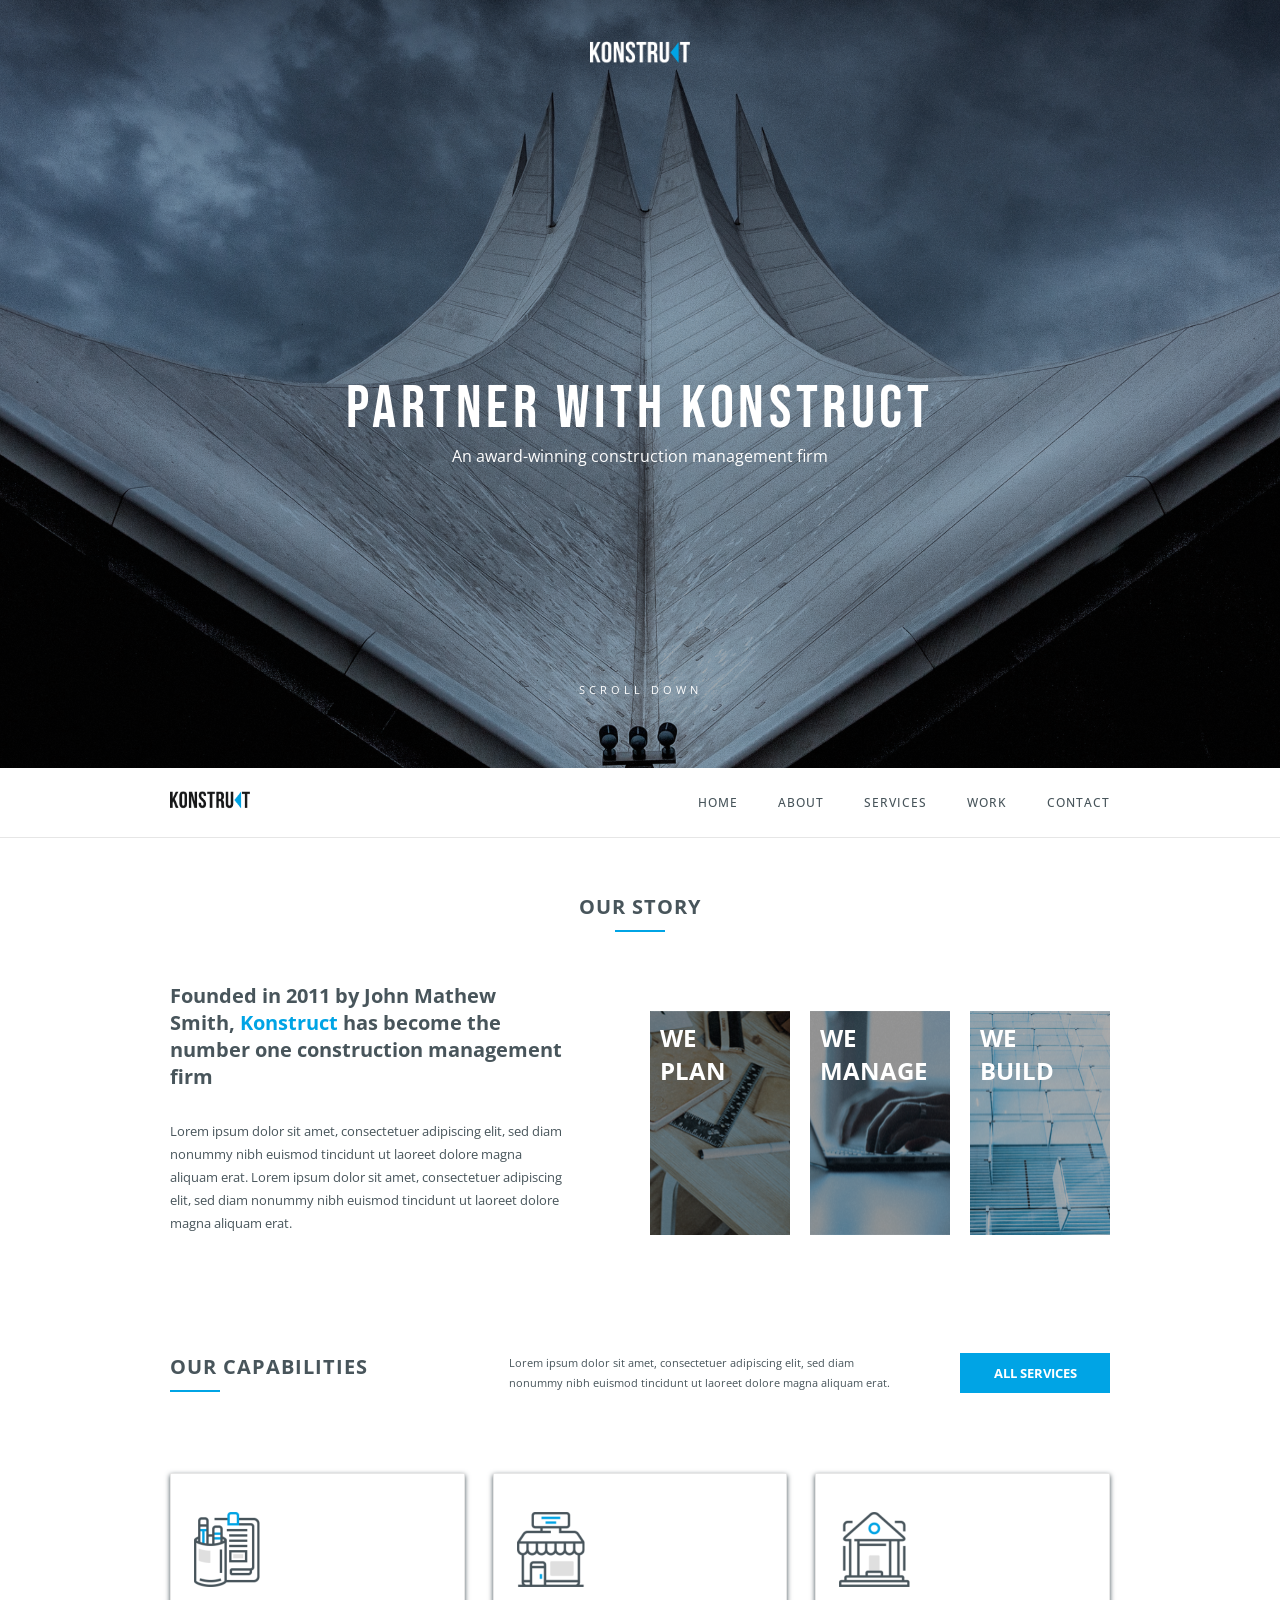
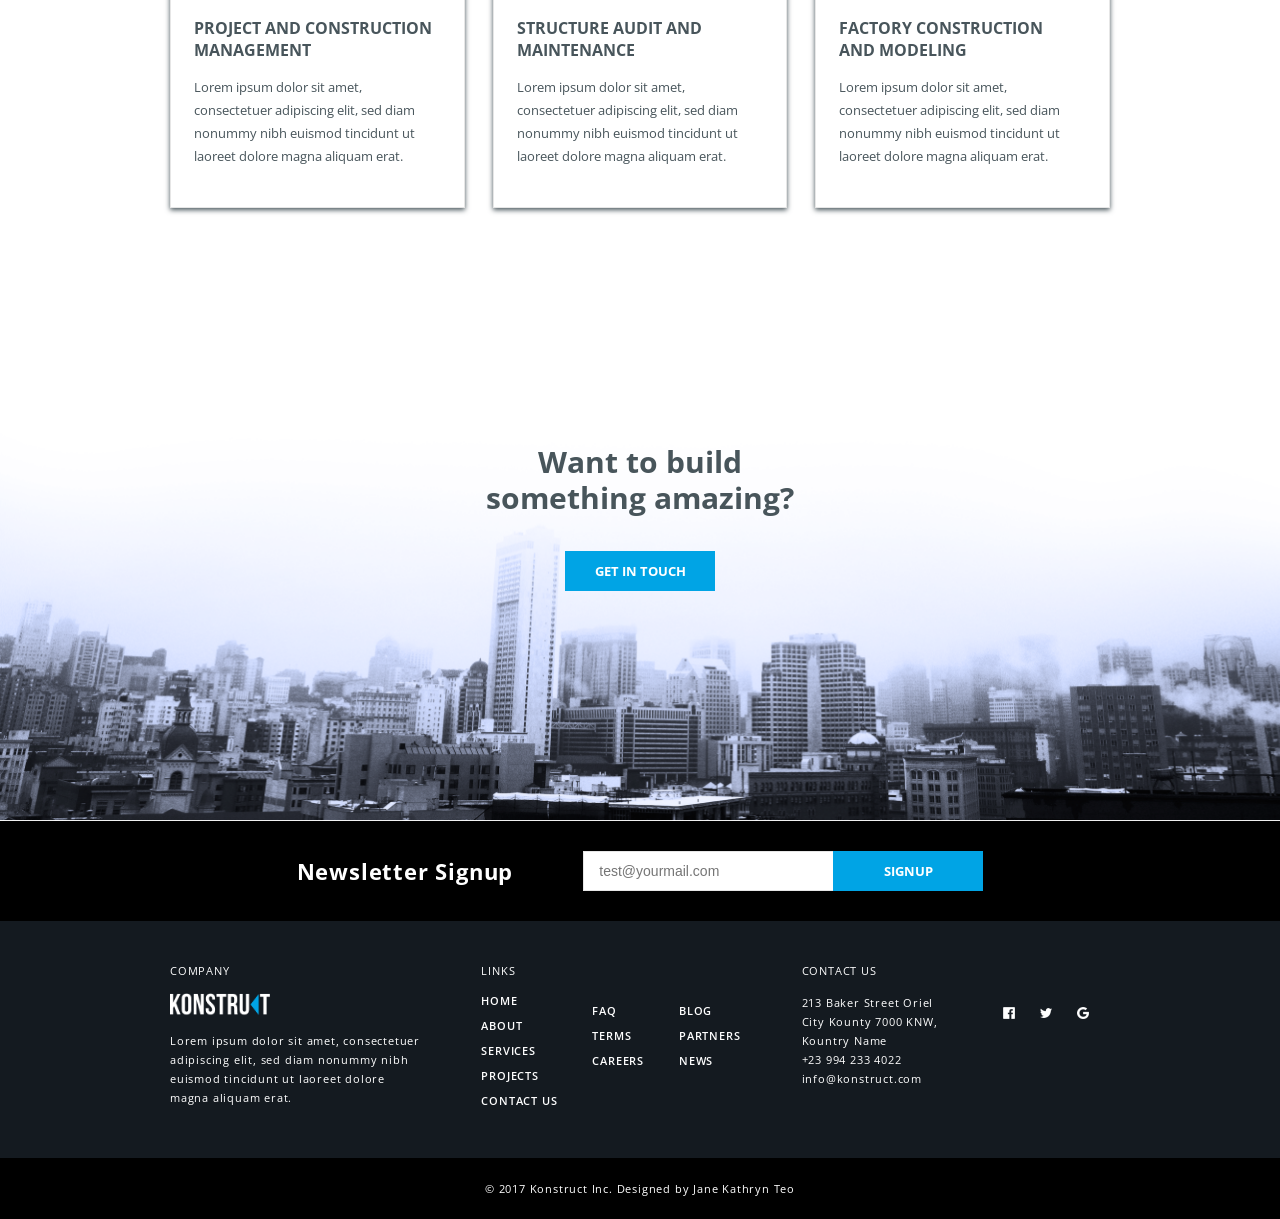
<file: index.html>
<!doctype html>
<html lang="ru">
  <head>
    <meta charset="UTF-8" />
    <meta name="viewport" content="width=device-width, initial-scale=1.0" />
    <link rel="stylesheet" href="Konstruct.css" />
    <link rel="stylesheet" href="Konstruct-media.css">
    <title>Konstruct</title>
  </head>
  <body>
    <section class="header">
      <div class="container">
        <div class="header__content">
          <a href="https://ya.ru/"
            ><img
              class="header__img"
              src="img/company-logo-white.png"
              alt="logo"
          /></a>
          <div class="header__text">
            <h1 class="header__h1">Partner with konstruct</h1>
            <p class="header__p">
              An award-winning construction management firm
            </p>
          </div>
          <a href="#scroll" class="scroll-down">Scroll down</a>
        </div>
      </div>
    </section>
    <nav id="scroll" class="menu">
      <div class="container">
        <div class="menu__inside">
          <a href="https://ya.ru/"
            ><img src="img/company-logo-black.png" alt="" class="menu__img"
          /></a>
          <div class="menu__list">
            <ul>
              <li><a href="https://ya.ru/">Home</a></li>
              <li><a href="https://ya.ru/">About</a></li>
              <li><a href="https://ya.ru/">Services</a></li>
              <li><a href="https://ya.ru/">Work</a></li>
              <li><a href="https://ya.ru/">Contact</a></li>
            </ul>
          </div>
        </div>
      </div>
    </nav>
    <section class="our-story">
      <div class="container">
        <div class="our-story__header">
          <p class="our-story__header-text">Our story</p>
          <div class="blue-line"></div>
        </div>
        <div class="our-story__inside">
          <div class="our-story__inside__left">
            <p class="our-story__inside-text-1">
              Founded in 2011 by John Mathew Smith,
              <span class="accent-color-text">Konstruct</span> has become the
              number one construction management firm
            </p>
            <p class="our-story__inside-text-2">
              Lorem ipsum dolor sit amet, consectetuer adipiscing elit, sed diam
              nonummy nibh euismod tincidunt ut laoreet dolore magna aliquam
              erat. Lorem ipsum dolor sit amet, consectetuer adipiscing elit,
              sed diam nonummy nibh euismod tincidunt ut laoreet dolore magna
              aliquam erat.
            </p>
          </div>
          <div class="our-story__inside__right">
            <div class="inside__right__img">
              <p>
                We <br />
                plan
              </p>
              <img src="img/We plan.png" alt="" />
            </div>
            <div class="inside__right__img">
              <p>
                We <br />
                manage
              </p>
              <img src="img/We manage.png" alt="" />
            </div>
            <div class="inside__right__img">
              <p>
                We <br />
                build
              </p>
              <img src="img/We build.png" alt="" />
            </div>
          </div>
        </div>
      </div>
    </section>
    <section class="our-capabilities">
      <div class="container">
        <div class="our-capabilities__header">
          <div class="our-capabilities__header__left">
            <p class="our-story__header-text">Our capabilities</p>
            <div class="blue-line"></div>
          </div>
          <p class="our-capabilities__header_p">
            Lorem ipsum dolor sit amet, consectetuer adipiscing elit, sed diam
            nonummy nibh euismod tincidunt ut laoreet dolore magna aliquam erat.
          </p>
          <a href="https://ya.ru" class="accent-button">All services</a>
        </div>
        <div class="our_capabilities__inside">
          <div class="our_capabilities__inside__item">
            <img src="img/kons1.png" alt="" class="item__image" />
            <p class="item__text1">PROJECT AND CONSTRUCTION MANAGEMENT</p>
            <p class="item__text2">
              Lorem ipsum dolor sit amet, consectetuer adipiscing elit, sed diam
              nonummy nibh euismod tincidunt ut laoreet dolore magna aliquam
              erat.
            </p>
          </div>
          <div class="our_capabilities__inside__item">
            <img src="img/Kons2.png" alt="" class="item__image" />
            <p class="item__text1">STRUCTURE AUDIT AND MAINTENANCE</p>
            <p class="item__text2">
              Lorem ipsum dolor sit amet, consectetuer adipiscing elit, sed diam
              nonummy nibh euismod tincidunt ut laoreet dolore magna aliquam
              erat.
            </p>
          </div>
          <div class="our_capabilities__inside__item">
            <img src="img/Kons3.png" alt="" class="item__image" />
            <p class="item__text1">FACTORY CONSTRUCTION AND MODELING</p>
            <p class="item__text2">
              Lorem ipsum dolor sit amet, consectetuer adipiscing elit, sed diam
              nonummy nibh euismod tincidunt ut laoreet dolore magna aliquam
              erat.
            </p>
          </div>
        </div>
      </div>
    </section>
    <section class="getintouch">
      <div class="container">
        <div class="getintouch__inside">
          <p class="getintouch__text">Want to build something amazing?</p>
          <a href="https://ya.ru" class="accent-button">Get in touch</a>
        </div>
      </div>
    </section>
    <section class="signup">
      <div class="container">
        <div class="signup__inside">
          <p class="signup__text">Newsletter Signup</p>
          <input
            class="signup__input"
            type="email"
            placeholder="test@yourmail.com"
          />
          <a href="https://ya.ru" class="accent-button">Signup</a>
        </div>
      </div>
    </section>
    <section class="footer">
      <div class="footer__top">
        <div class="container">
          <div class="footer__inside">
            <div class="footer__inside__item">
              <p class="footer__inside__item-text1">Company</p>
              <img
                class="footer__logo"
                src="img/company-logo-white.png"
                alt="logo"
              />
              <p class="footer__inside__item-text2">
                Lorem ipsum dolor sit amet, consectetuer adipiscing elit, sed
                diam nonummy nibh euismod tincidunt ut laoreet dolore magna
                aliquam erat.
              </p>
            </div>
            <div class="footer__inside__item">
              <div class="footer__inside__item__inside">
                <p class="footer__inside__item-text1">Links</p>
                <a href="https://ya.ru" class="footer__link">Home</a>
                <a href="https://ya.ru" class="footer__link">About</a>
                <a href="https://ya.ru" class="footer__link">Services</a>
                <a href="https://ya.ru" class="footer__link">Projects</a>
                <a href="https://ya.ru" class="footer__link">Contact us</a>
              </div>
              <div class="footer__inside__item__inside">
                <a href="https://ya.ru" class="footer__link">Faq</a>
                <a href="https://ya.ru" class="footer__link">Terms</a>
                <a href="https://ya.ru" class="footer__link">Careers</a>
              </div>
              <div class="footer__inside__item__inside">
                <a href="https://ya.ru" class="footer__link">Blog</a>
                <a href="https://ya.ru" class="footer__link">Partners</a>
                <a href="https://ya.ru" class="footer__link">News</a>
              </div>
            </div>
            <div class="footer__inside__item">
              <p class="footer__inside__item-text1">Contact us</p>
              <p class="footer__inside__item-text2">
                213 Baker Street Oriel City Kounty 7000 KNW, Kountry Name
              </p>
              <p class="footer__inside__item-text2">+23 994 233 4022</p>
              <p class="footer__inside__item-text2">info@konstruct.com</p>
            </div>
            <div class="footer__inside__item">
              <div class="footer__socials">
                <a href="https://facebook.com"><img src="img/facebook.png" alt="" /></a>
                <a href="https://x.com"><img src="img/Twitter.png" alt="" /></a>
                <a href="https://google.com"><img src="img/Google.png" alt="" /></a>
              </div>
            </div>
          </div>
        </div>
      </div>
      <div class="footer__bottom">
        <div class="container">
          <div class="footer__bottom__inside">
            <p class="footer__bottom__inside-p">© 2017 Konstruct Inc. Designed by Jane Kathryn Teo</p>
          </div>
        </div>
      </div>
    </section>
  </body>
</html>
</file>
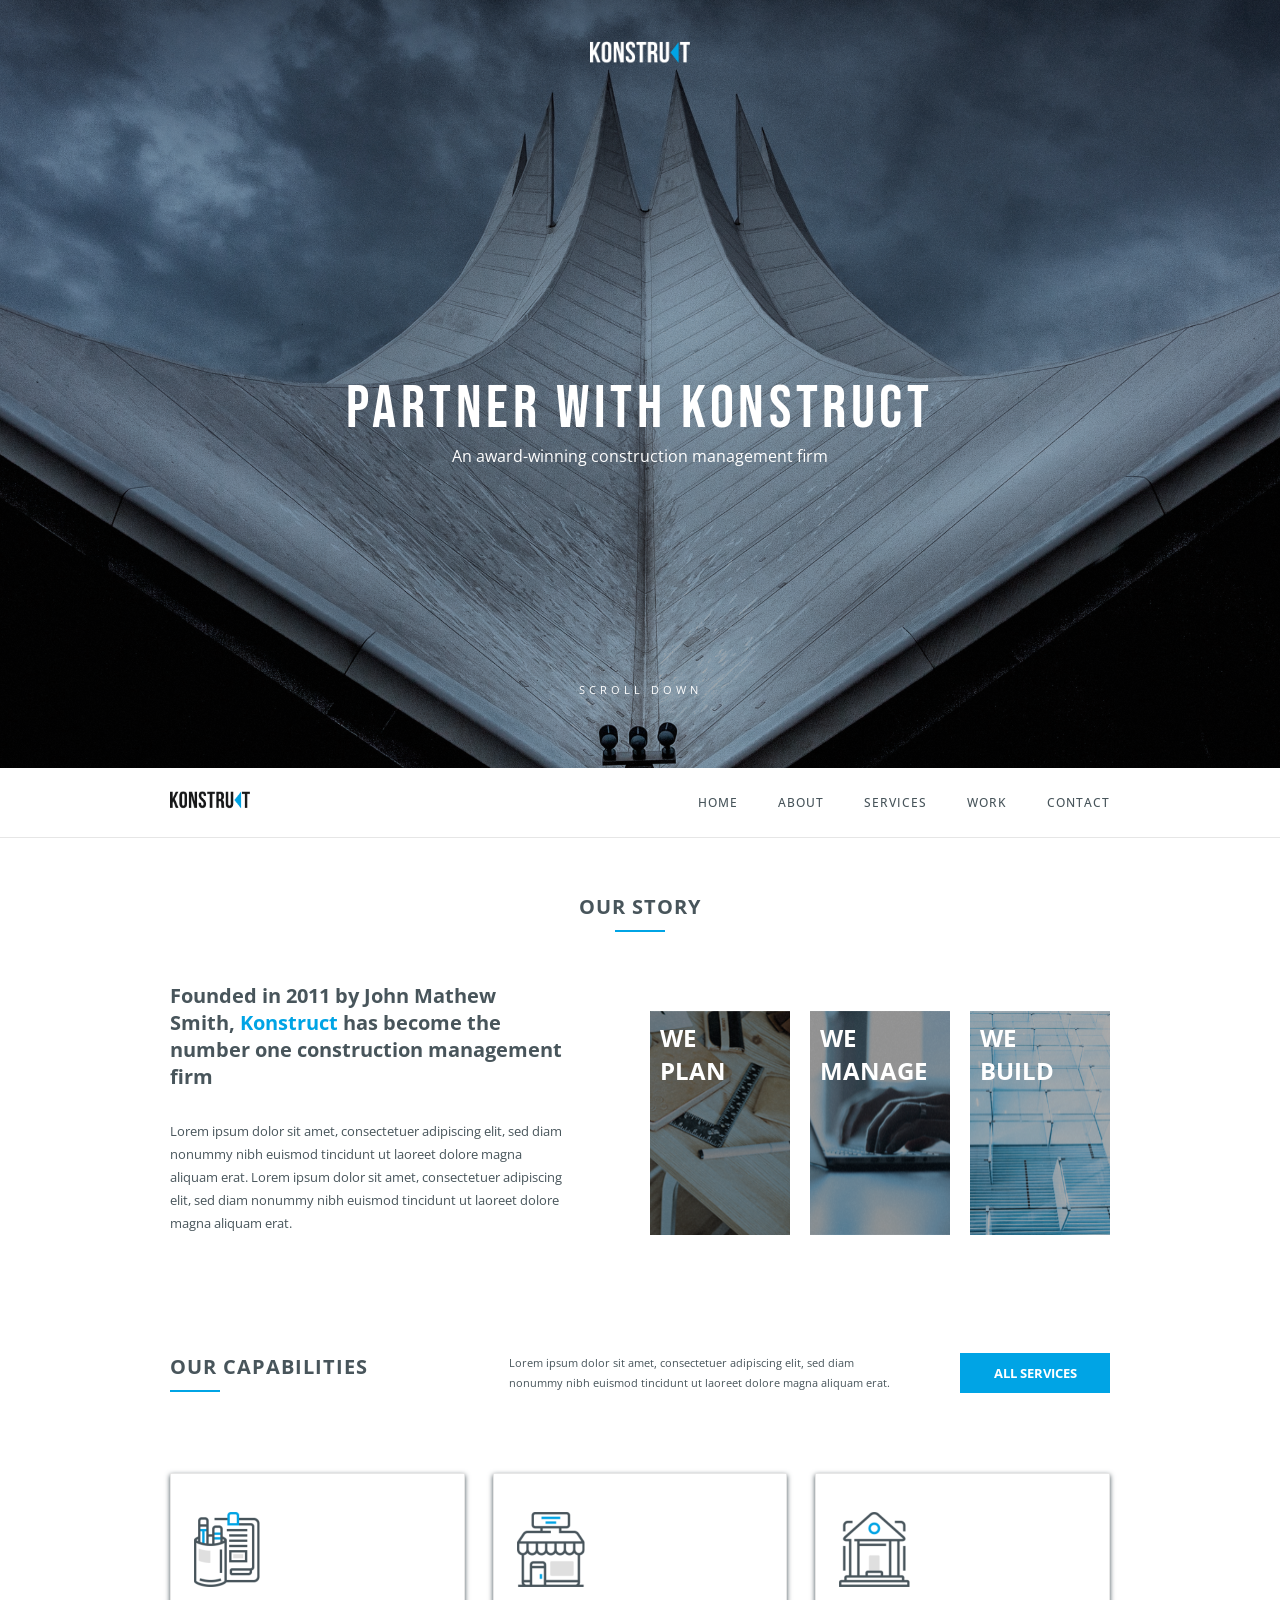
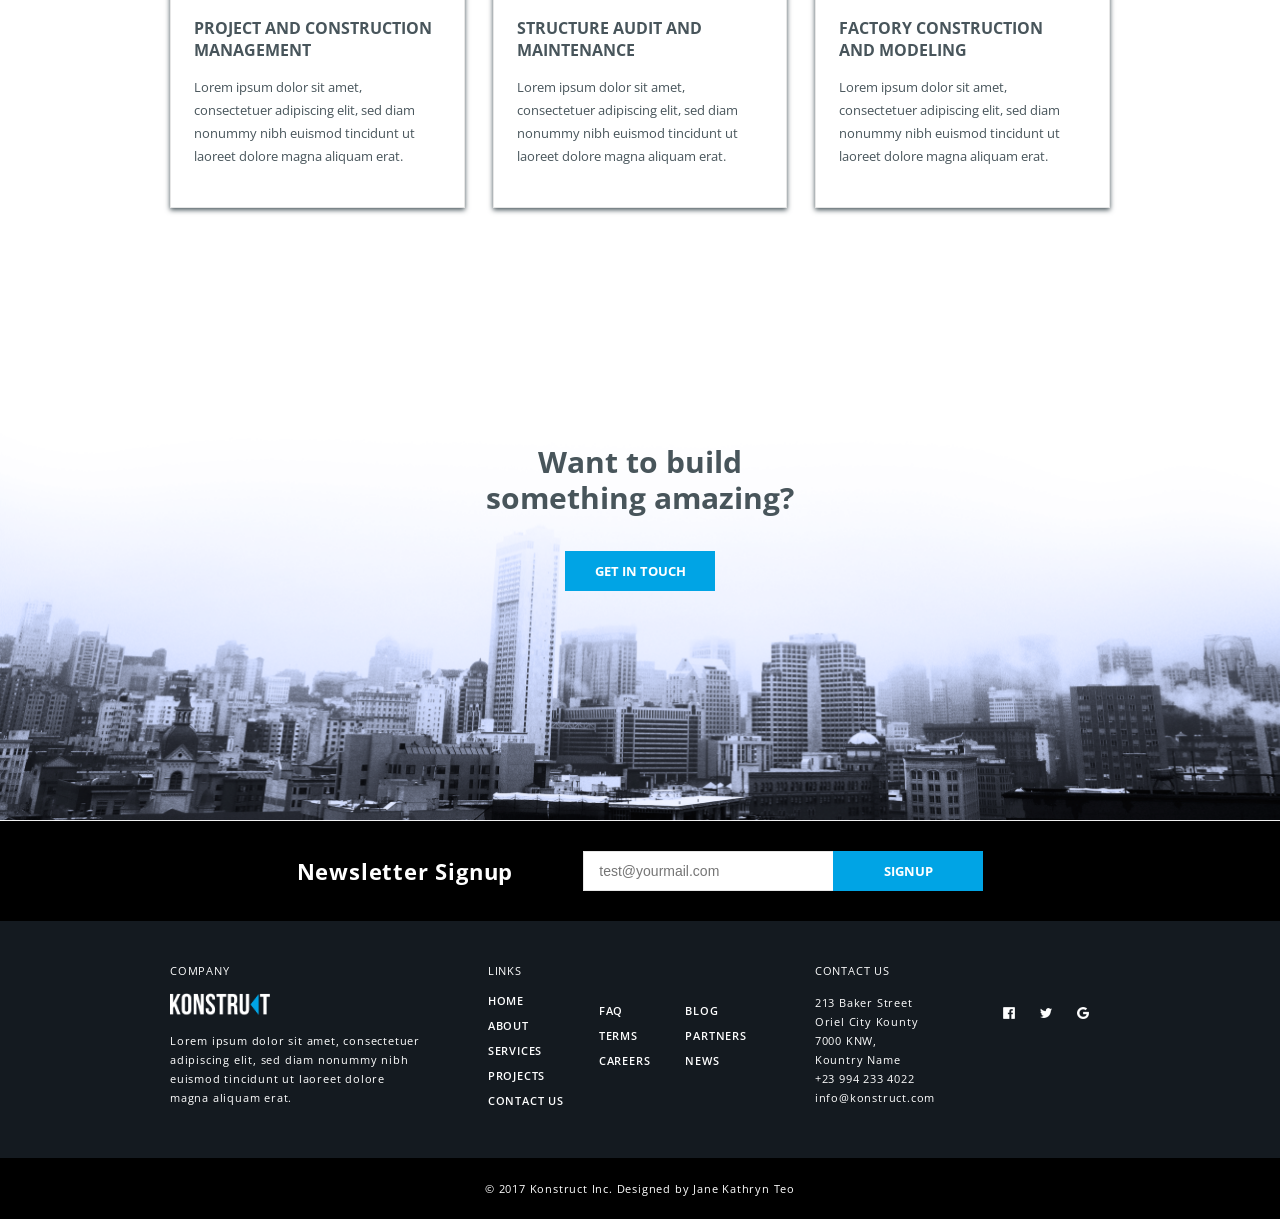
<file: Konstruct.html>
<!doctype html>
<html lang="ru">
  <head>
    <meta charset="UTF-8" />
    <meta name="viewport" content="width=device-width, initial-scale=1.0" />
    <link rel="stylesheet" href="Konstruct.css" />
    <title>Konstruct</title>
  </head>
  <body>
    <section class="header">
      <div class="container">
        <div class="header__content">
          <a href="https://ya.ru/"
            ><img
              class="header__img"
              src="img/company-logo-white.png"
              alt="logo"
          /></a>
          <div class="header__text">
            <h1 class="header__h1">Partner with konstruct</h1>
            <p class="header__p">
              An award-winning construction management firm
            </p>
          </div>
          <a href="#scroll" class="scroll-down">Scroll down</a>
        </div>
      </div>
    </section>
    <nav id="scroll" class="menu">
      <div class="container">
        <div class="menu__inside">
          <a href="https://ya.ru/"
            ><img src="img/company-logo-black.png" alt="" class="menu__img"
          /></a>
          <div class="menu__list">
            <ul>
              <li><a href="https://ya.ru/">Home</a></li>
              <li><a href="https://ya.ru/">About</a></li>
              <li><a href="https://ya.ru/">Services</a></li>
              <li><a href="https://ya.ru/">Work</a></li>
              <li><a href="https://ya.ru/">Contact</a></li>
            </ul>
          </div>
        </div>
      </div>
    </nav>
    <section class="our-story">
      <div class="container">
        <div class="our-story__header">
          <p class="our-story__header-text">Our story</p>
          <div class="blue-line"></div>
        </div>
        <div class="our-story__inside">
          <div class="our-story__inside__left">
            <p class="our-story__inside-text-1">
              Founded in 2011 by John Mathew Smith,
              <span class="accent-color-text">Konstruct</span> has become the
              number one construction management firm
            </p>
            <p class="our-story__inside-text-2">
              Lorem ipsum dolor sit amet, consectetuer adipiscing elit, sed diam
              nonummy nibh euismod tincidunt ut laoreet dolore magna aliquam
              erat. Lorem ipsum dolor sit amet, consectetuer adipiscing elit,
              sed diam nonummy nibh euismod tincidunt ut laoreet dolore magna
              aliquam erat.
            </p>
          </div>
          <div class="our-story__inside__right">
            <div class="inside__right__img">
              <p>
                We <br />
                plan
              </p>
              <img src="img/We plan.png" alt="" />
            </div>
            <div class="inside__right__img">
              <p>
                We <br />
                manage
              </p>
              <img src="img/We manage.png" alt="" />
            </div>
            <div class="inside__right__img">
              <p>
                We <br />
                build
              </p>
              <img src="img/We build.png" alt="" />
            </div>
          </div>
        </div>
      </div>
    </section>
    <section class="our-capabilities">
      <div class="container">
        <div class="our-capabilities__header">
          <div class="our-capabilities__header__left">
            <p class="our-story__header-text">Our capabilities</p>
            <div class="blue-line"></div>
          </div>
          <p class="our-capabilities__header_p">
            Lorem ipsum dolor sit amet, consectetuer adipiscing elit, sed diam
            nonummy nibh euismod tincidunt ut laoreet dolore magna aliquam erat.
          </p>
          <a href="https://ya.ru" class="accent-button">All services</a>
        </div>
        <div class="our_capabilities__inside">
          <div class="our_capabilities__inside__item">
            <img src="img/kons1.png" alt="" class="item__image" />
            <p class="item__text1">PROJECT AND CONSTRUCTION MANAGEMENT</p>
            <p class="item__text2">
              Lorem ipsum dolor sit amet, consectetuer adipiscing elit, sed diam
              nonummy nibh euismod tincidunt ut laoreet dolore magna aliquam
              erat.
            </p>
          </div>
          <div class="our_capabilities__inside__item">
            <img src="img/Kons2.png" alt="" class="item__image" />
            <p class="item__text1">STRUCTURE AUDIT AND MAINTENANCE</p>
            <p class="item__text2">
              Lorem ipsum dolor sit amet, consectetuer adipiscing elit, sed diam
              nonummy nibh euismod tincidunt ut laoreet dolore magna aliquam
              erat.
            </p>
          </div>
          <div class="our_capabilities__inside__item">
            <img src="img/Kons3.png" alt="" class="item__image" />
            <p class="item__text1">FACTORY CONSTRUCTION AND MODELING</p>
            <p class="item__text2">
              Lorem ipsum dolor sit amet, consectetuer adipiscing elit, sed diam
              nonummy nibh euismod tincidunt ut laoreet dolore magna aliquam
              erat.
            </p>
          </div>
        </div>
      </div>
    </section>
    <section class="getintouch">
      <div class="container">
        <div class="getintouch__inside">
          <p class="getintouch__text">Want to build something amazing?</p>
          <a href="https://ya.ru" class="accent-button">Get in touch</a>
        </div>
      </div>
    </section>
    <section class="signup">
      <div class="container">
        <div class="signup__inside">
          <p class="signup__text">Newsletter Signup</p>
          <input
            class="signup__input"
            type="email"
            placeholder="test@yourmail.com"
          />
          <a href="https://ya.ru" class="accent-button">Signup</a>
        </div>
      </div>
    </section>
    <section class="footer">
      <div class="footer__top">
        <div class="container">
          <div class="footer__inside">
            <div class="footer__inside__item">
              <p class="footer__inside__item-text1">Company</p>
              <img
                class="footer__logo"
                src="img/company-logo-white.png"
                alt="logo"
              />
              <p class="footer__inside__item-text2">
                Lorem ipsum dolor sit amet, consectetuer adipiscing elit, sed
                diam nonummy nibh euismod tincidunt ut laoreet dolore magna
                aliquam erat.
              </p>
            </div>
            <div class="footer__inside__item">
              <div class="footer__inside__item__inside">
                <p class="footer__inside__item-text1">Links</p>
                <a href="https://ya.ru" class="footer__link">Home</a>
                <a href="https://ya.ru" class="footer__link">About</a>
                <a href="https://ya.ru" class="footer__link">Services</a>
                <a href="https://ya.ru" class="footer__link">Projects</a>
                <a href="https://ya.ru" class="footer__link">Contact us</a>
              </div>
              <div class="footer__inside__item__inside">
                <a href="https://ya.ru" class="footer__link">Faq</a>
                <a href="https://ya.ru" class="footer__link">Terms</a>
                <a href="https://ya.ru" class="footer__link">Careers</a>
              </div>
              <div class="footer__inside__item__inside">
                <a href="https://ya.ru" class="footer__link">Blog</a>
                <a href="https://ya.ru" class="footer__link">Partners</a>
                <a href="https://ya.ru" class="footer__link">News</a>
              </div>
            </div>
            <div class="footer__inside__item">
              <p class="footer__inside__item-text1">Contact us</p>
              <p class="footer__inside__item-text2">
                213 Baker Street<br> Oriel City Kounty<br> 7000 KNW,<br> Kountry Name
              </p>
              <p class="footer__inside__item-text2">+23 994 233 4022</p>
              <p class="footer__inside__item-text2">info@konstruct.com</p>
            </div>
            <div class="footer__inside__item">
              <div class="footer__socials">
                <a href="https://facebook.com"><img src="img/facebook.png" alt="" /></a>
                <a href="https://x.com"><img src="img/Twitter.png" alt="" /></a>
                <a href="https://google.com"><img src="img/Google.png" alt="" /></a>
              </div>
            </div>
          </div>
        </div>
      </div>
      <div class="footer__bottom">
        <div class="container">
          <div class="footer__bottom__inside">
            <p class="footer__bottom__inside-p">© 2017 Konstruct Inc. Designed by Jane Kathryn Teo</p>
          </div>
        </div>
      </div>
    </section>
  </body>
</html>
</file>
<file: Konstruct.css>
* {
    box-sizing: border-box;
}
:root {
    --accent_color: #00A4E5;
    --text_color: #48555B;
    --border_color: #E6E6E6;
}
@font-face {
  font-family: 'Open Sans';
  src: url('fonts/OpenSans-VariableFont.ttf') format('truetype');
  font-weight: 300 800;
}
@font-face {
  font-family: 'Bebas Neue';
  src: url('fonts/BebasNeue-Regular.ttf') format('truetype');
}
html {
  scroll-behavior: smooth;
}
p, h1, h2, h3, h4, h5, h6, button, body {
    margin: 0;
    padding: 0;
    font-family: 'Open Sans', sans-serif;
}
p {
    color: var(--text_color);
}
body {
    max-width: 1440px;
    margin: 0 auto;
}

/* Header block, с главным изображением*/
.header {
    background-image: url(img/bg1.png);
    background-repeat: no-repeat;
    background-size: cover;
    background-position: center;
    margin: 0 auto;
    height: 768px;
}
.container {
    max-width: 940px;
    width: 100%;
    height: 100%;
    margin: 0 auto;
}
.header__content {
    display: flex;
    flex-direction: column;
    align-items: center;
    height: 100%;
    justify-content: space-between;
    padding: 41px 0 71px;
}
.header__img {
    width: 100px;
}
.header__text {
    padding-top: 90px;
    text-align: center;
}
.header__h1 {
    color: white;
    text-transform: uppercase;
    font-family: "Bebas Neue", "Open Sans", sans-serif;
    font-size: 60px;
    font-weight: normal;
    letter-spacing: 4.6px;
}
.header__p {
    color: white;
    margin: 0 auto;
}
.scroll-down {
    color: white;
    text-transform: uppercase;
    font-size: 11px;
    letter-spacing: 4px;
    transition: all 0.3s ease-in-out;
    text-decoration: none;
}
.scroll-down:hover {
    cursor: pointer;
    text-shadow: 0 0 2px currentColor;
    transform: scale(1.1);
}
/* Меню под главным блоком*/
.menu {
    position: sticky;
    top: 0;  
    z-index: 100; 
    background-color: white;
    padding: 10px 0;
    margin: 0 auto;
    border-bottom: 1px solid var(--border_color);
    margin-bottom: 55px;
}
.menu__inside {
    display: flex;
    align-items: center;
    justify-content: space-between;
}
.menu__img {
    width: 80px;
    height: 18px;
}
.menu__list ul {
    display: flex;
    list-style-type: none;
    gap: 40px;
}
.menu__list ul li{
    font-family: 'Open Sans';
    font-size: 12px;
    font-weight: 500;
    text-transform: uppercase;
    letter-spacing: 1px;
    color: var(--text_color);
    transition: all 0.3s ease-in-out;
}
.menu__list ul li a{
    text-decoration: none;
    color: var(--text_color);
}
.menu__list ul li:hover {
    text-shadow: 0 0 1.3px var(--accent_color);
    cursor: pointer;
    transform: scale(1.3);
}

/* Блок OUR STORY */
.our-story {
    margin-bottom: 118px;
}
.our-story__header {
    text-align: center;
    margin-bottom: 50px;
}
.our-story__header .blue-line {
    margin: 0 auto;
}
.our-story__header-text {
    text-transform: uppercase;
    color: var(--text_color);
    font-size: 20px;
    font-weight: bold;
    margin-bottom: 10px;
    letter-spacing: 1px;
}
.blue-line {
    width: 50px;
    height: 2px;
    background-color: var(--accent_color);
}
.our-story__inside {
    display: flex;
    justify-content: space-between;
}
.our-story__inside-text-1 {
    max-width: 395px;
    font-size: 20px;
    font-weight: bold;
    margin-bottom: 30px;
}
.our-story__inside-text-2 {
    max-width: 400px;
    font-size: 13px;
    line-height: 23px;
}
.accent-color-text {
    color: var(--accent_color);
}
.our-story__inside__right {
    display: flex;
    gap: 20px;
    align-items: end;
}
.inside__right__img {
    height: 224px;
    width: 140px;
    position: relative;
}
.inside__right__img img {
  width: 100%;
  height: 100%;
  object-fit: cover;
}
.inside__right__img p {
  position: absolute;
  text-transform: uppercase;
  color: white;
  font-size: 24px;
  font-weight: 700;
  top: 10px;
  left: 10px;
}
    /* Блок OUR CAPABILITIES*/
.our-capabilities {
    margin-bottom: 115px;
}
.our-capabilities__header {
    display: flex;
    justify-content: space-between;
    margin-bottom: 80px;
}
.our-capabilities__header_p {
    max-width: 470px;
    font-size: 11px;
    padding-left: 80px;
    line-height: 20px;
}
.accent-button {
    background-color: var(--accent_color);
    width: 150px;
    height: 40px;
    color: white;
    text-transform: uppercase;
    text-decoration: none;
    border: none;
    font-size: 13px;
    font-weight: bold;
    display: inline-flex;
    cursor: pointer;
    align-items: center;
    justify-content: center;
    transition: all 0.3s ease-in-out;
}
.accent-button:hover {
    transform: scale(1.07);
}
.our_capabilities__inside {
    display: flex;
    gap: 28px;
}
.our_capabilities__inside__item {
    padding: 38px 22px 39px 23px;
    border: 1px solid var(--border_color);
    box-shadow: 0px 2px 5px var(--text_color)
}
.item__image {
    margin-bottom: 25px;
}
.item__text1 {
    text-transform: uppercase;
    font-weight: bold;
    font-size: 16px;
    max-width: 240px;
    margin-bottom: 15px;
}
.item__text2 {
    font-size: 13px;
    line-height: 23px;
    max-width: 250px;
}

/* Getintouch block*/
.getintouch {
    background-image: url(img/bg2.png);
    background-repeat: no-repeat;
    background-size: cover;
    min-height: 498px;
    align-items: center;
    display: flex;
}
.getintouch__inside {
    display: flex;
    flex-direction: column;
    align-items: center;
    justify-content: center;
    text-align: center;
    padding-bottom: 110px;
}
.getintouch__text {
    font-size: 30px;
    font-weight: bold;
    max-width: 350px;
    margin-bottom: 35px;
    line-height: 36px;
}
.signup {
    background-color: black;
    height: 100px;
}
.signup__inside {
    display: flex;
    align-items: center;
    justify-content: center;
    padding: 30px 0;
}
.signup__input {
    width: 250px;
    height: 40px;
    padding-left: 15px;
    font-size: 14px;
    border: 1px solid var(--border_color);
    border-right: none;
}
.signup__text {
    font-size: 22px;
    color: white;
    font-weight: bold;
    letter-spacing: 0.8px;
    margin-right: 70px;
}
/* footer */
.footer__top {
    background-color: #141A20;
}
.footer__inside {
    display: flex;
    justify-content: space-between;
    padding-top: 42px;
    padding-bottom: 40px;
}
.footer__logo {
    width: 100px;
    margin-bottom: 10px;
}
.footer__inside__item-text1 {
    text-transform: uppercase;
    font-size: 11px;
    letter-spacing: 0.8px;
    color: white;
    grid-area: header;
    margin-bottom: 15px;
}
.footer__inside__item-text2 {
    max-width: 250px;
    font-size: 11px;
    line-height: 19px;
    color: white;
    letter-spacing: 0.8px;
}
.footer__inside__item__inside {
    display: flex;
    flex-direction: column;
}
.footer__link {
    font-size: 11px;
    color: white;
    text-decoration: none;
    font-weight: 600;
    text-transform: uppercase;
    letter-spacing: 0.8px;
    padding-bottom: 10px;
}
.footer__inside .footer__inside__item:nth-child(2) {
    display: flex;
    gap:35px;
}
.footer__inside .footer__inside__item:nth-child(3) {
    max-width: 140px;
}
.footer__inside .footer__inside__item:nth-child(2) .footer__inside__item__inside:nth-child(2), .footer__inside__item__inside:nth-child(3) {
    padding-top: 40px;
}
.footer__socials {
    padding-top: 40px;
}
.footer__socials img{
    margin-right: 20px;
    transition: all 0.3s ease-in-out;
}
.footer__socials img:hover{
    scale: 1.8;
}
.footer__bottom {
    background-color: black;
    padding: 23px 0;
}
.footer__bottom__inside {
    text-align: center;
}
.footer__bottom__inside-p {
    color: white;
    font-size: 11px;
    letter-spacing: 0.8px;
}
</file>
<file: Konstruct-media.css>
/* ДЛЯ ЭКРАНОВ 992px И МЕНЬШЕ */
@media screen and (max-width: 992px) {
    body {
    margin: 1px;
    }
    /* Header block, с главным изображением*/
    .header {
    height: auto; 
    aspect-ratio: 20 / 9; 
    width: 100%; 
}
    .header__content {
    justify-content: space-around;
    padding: 20px 0 20px;
    margin: 0 auto;
}
    .header__text {
    padding-top: 0;
}

    /* Меню под главным блоком*/
    .menu {
    position: static;
    margin-bottom: 20px;
    }
    .menu__inside {
    flex-direction: column;
    padding-top: 10px;
}
    .menu__list ul li {
    font-size: 16px;
}

    /* Блок OUR STORY */
    .our-story {
    margin-bottom: 50px;
}
    .our-story__inside {
    flex-direction: column;
    margin: 0 auto;
}
    .our-story__inside__left {
    text-align: center;
}
    .our-story__inside-text-1 {
    max-width: 90%;
    margin: 0 auto;
    margin-bottom: 20px;
}
    .our-story__inside-text-2 {
    max-width: 90%;
    font-size: 13px;
    margin: 0 auto;
    margin-bottom: 10px;
}
    .our-story__inside__right {
    margin: 0 auto;
}

    /* Блок OUR CAPABILITIES*/
    .our-capabilities {
    margin-bottom: 0;
}
    .our-capabilities__header {
    flex-direction: column;
    align-items: center;
    text-align: center;
    margin-bottom: 20px;
}   
    .our-capabilities__header .blue-line {
    margin: 0 auto;
    margin-bottom: 10px;
}
    .our-capabilities__header_p {
    max-width: 60%;
    font-size: 14px;
    padding-left: 0;
    margin-bottom: 10px;
}
    .our_capabilities__inside {
    flex-direction: column;
}
    .our_capabilities__inside__item {
    width: 90%;
    align-items: center;
    text-align: center;
    margin: 0 auto;
}
    .item__text1 {
    font-size: 18px;
    min-width: 90%;
    margin-bottom: 15px;
    margin: 0 auto;
}
.item__text2 {
    font-size: 14px;
    min-width: 90%;
    margin: 0 auto;
}

/* Getintouch block*/
    .getintouch {
    height: auto;
    aspect-ratio: 20 / 9;
    width: 100%; 
}
    .getintouch__inside {
    padding-top: 20%;
}
    .footer__inside {
    flex-direction: column;
    align-items: center;
    padding: 10px 0;
}
    .footer__inside__item {
    align-items: center;
    text-align: center;
    margin-bottom: 10px;
}
    .footer__inside__item-text2 {
    margin: 0 auto;
    max-width: 60%;
}
    .footer__inside .footer__inside__item:nth-child(3) {
    max-width: 60%;
}
    .footer__link {
    padding-bottom: 5px;
}
}
/* ДЛЯ ЭКРАНОВ 768px И МЕНЬШЕ */
@media screen and (max-width: 768px) {
    .header__h1 {
    font-size: 40px;
    }
    .signup__inside {
    flex-direction: column;
    padding: 5px 0;
    text-align: center;
    align-items: center;
    height: 100%;
}
    .signup__text {
    font-size: 20px;
    color: white;
    font-weight: bold;
    letter-spacing: 0.8px;
    margin-right: 0;
    margin-bottom: 5px;
}
    .signup__input {
    padding-left: 15px;
    margin-bottom: 5px;
}
}
/* ДЛЯ ЭКРАНОВ 576px И МЕНЬШЕ */
@media screen and (max-width: 576px) {
    .header__h1 {
    font-size: 22px;
    max-width: 90%;
    margin: 0 auto;
    }
    .header__p {
    max-width: 90%;
}
    .scroll-down {
    display: none;
}
    .menu__list ul li {
    font-size: 12px;
    border: 1px solid var(--border_color);
    padding: 2px;
}
    .menu__list ul {
    display: flex;
    list-style-type: none;
    padding-left: 0;
    gap: 15px;
}
    .our-story__header {
    margin-bottom: 20px;
}
    .our-story__inside-text-1 {
    max-width: 90%;
    font-size: 18px;
    font-weight: bold;
    margin-bottom: 15px;
}
    .our-story__inside-text-2 {
    max-width: 90%;
    margin-bottom: 15px;
}
    .our-story__inside__right {
    display: grid;
    grid-template-columns: repeat(2, 1fr);
    gap: 25px;
}
    .inside__right__img {
    box-shadow: 0px 2px 5px var(--text_color)
}
.our-story__inside__right > *:nth-child(3) {
    grid-column: 1 / 3; 
    justify-self: center;
}
/* Our capabilities */
    .our-capabilities__header_p {
    max-width: 90%;
    font-size: 13px;
    margin-bottom: 15px;
}
    .getintouch__inside {
    padding-top: 30%;
    padding-bottom: 0;
}
   
}
</file>
